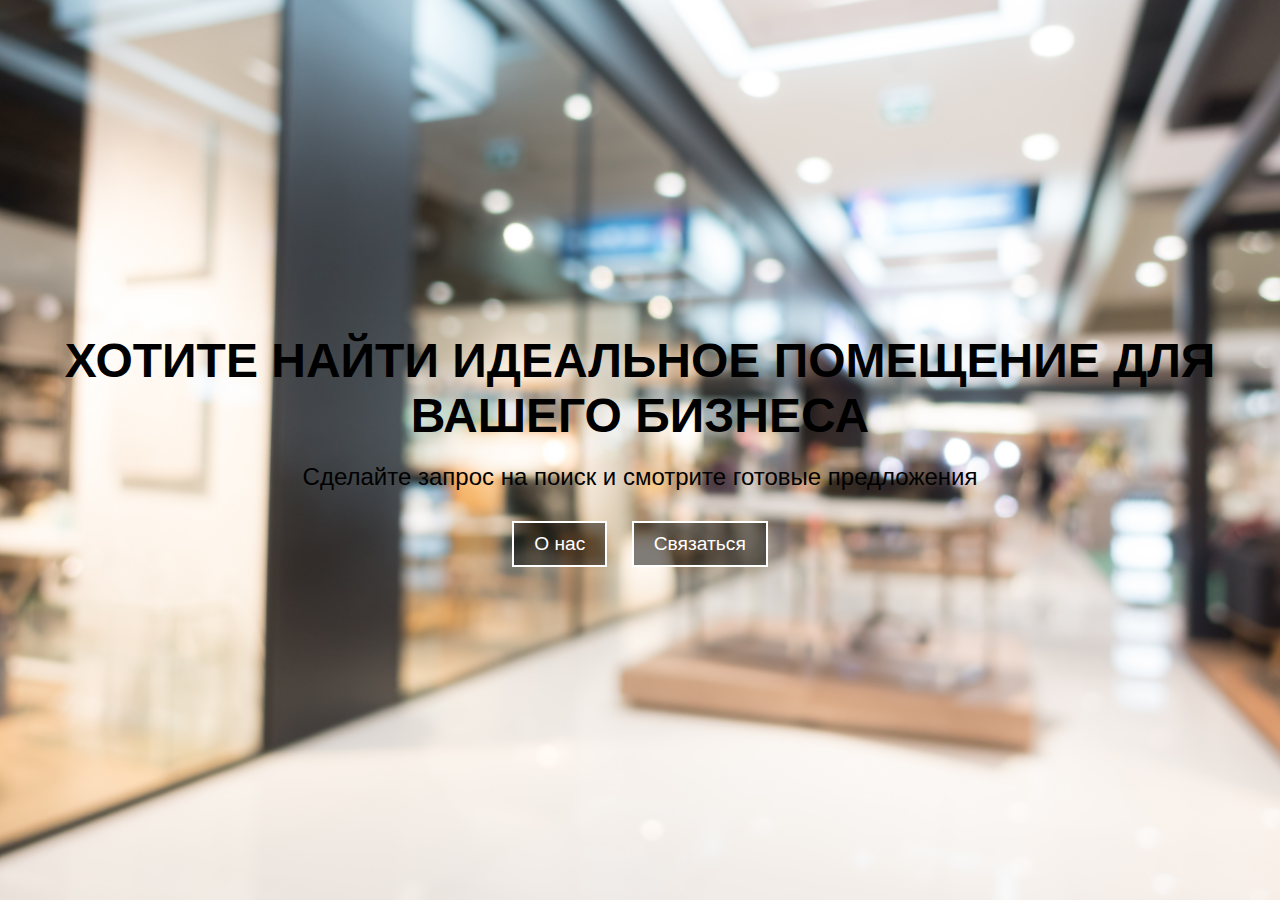
<file: index.html>
<!DOCTYPE html>
<html lang="ru">
<head>
    <meta charset="UTF-8">
    <meta name="viewport" content="width=device-width, initial-scale=1.0">
    <title>Идеальное помещение для вашего бизнеса</title>
    <link rel="stylesheet" href="styles.css">
</head>
<body>
    <div class="background">
        <div class="content">
            <h1>ХОТИТЕ НАЙТИ ИДЕАЛЬНОЕ ПОМЕЩЕНИЕ ДЛЯ ВАШЕГО БИЗНЕСА</h1>
            <p>Сделайте запрос на поиск и смотрите готовые предложения</p>
            <div class="buttons">
                <a href="about.html" class="button">О нас</a>
                <a href="#" class="button" id="contactButton">Связаться</a>
            </div>
        </div>
    </div>
    <script src="script.js"></script>
</body>
</html>
</file>
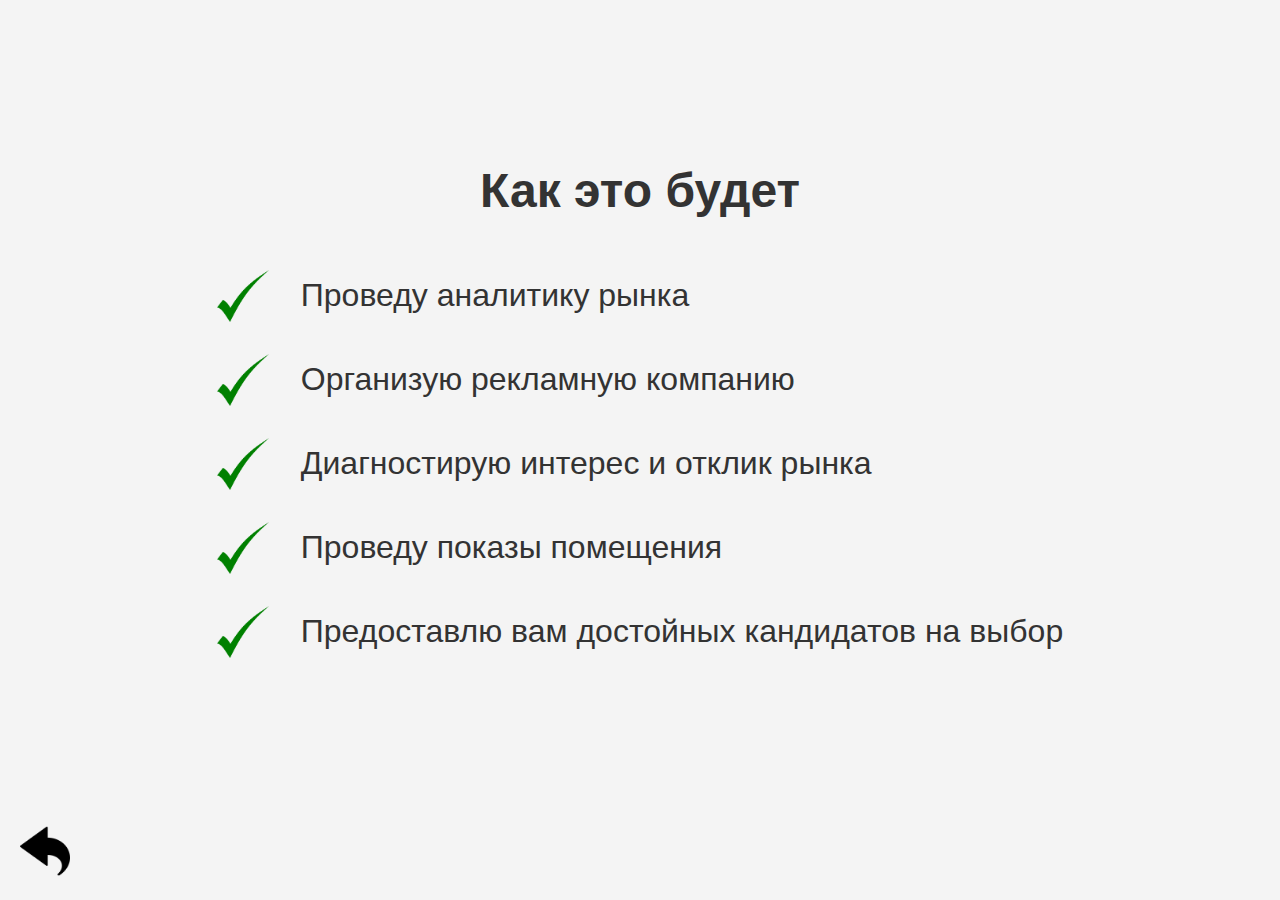
<file: about.html>
<!DOCTYPE html>
<html lang="ru">
<head>
    <meta charset="UTF-8">
    <meta name="viewport" content="width=device-width, initial-scale=1.0">
    <title>Как это будет</title>
    <link rel="stylesheet" href="styles.css">
    <style>
        body {
            font-family: Arial, sans-serif;
            margin: 0;
            padding: 0;
            display: flex;
            flex-direction: column;
            align-items: center;
            justify-content: center;
            min-height: 100vh;
            background-color: #f4f4f4;
            text-align: center;
        }
        h1 {
            font-size: 3em;
            color: #333;
            margin-bottom: 20px;
        }
        .list {
            list-style: none;
            padding: 0;
            text-align: left;
            font-size: 2em;
            margin-bottom: 80px;
        }
        .list li {
            display: flex;
            align-items: center;
            margin-bottom: 32px;
            color: #333;
        }
        .list li img {
            width: 52px;
            height: 52px;
            margin-right: 32px;
        }
        .back-button {
            position: fixed;
            bottom: 20px;
            left: 20px;
            cursor: pointer;
        }
        .back-button img {
            width: 50px;
            height: 50px;
        }
    </style>
</head>
<body>
    <h1>Как это будет</h1>
    <ul class="list">
        <li><img src="checkmark.png" alt="Галочка"> Проведу аналитику рынка</li>
        <li><img src="checkmark.png" alt="Галочка"> Организую рекламную компанию</li>
        <li><img src="checkmark.png" alt="Галочка"> Диагностирую интерес и отклик рынка</li>
        <li><img src="checkmark.png" alt="Галочка"> Проведу показы помещения</li>
        <li><img src="checkmark.png" alt="Галочка"> Предоставлю вам достойных кандидатов на выбор</li>
    </ul>
    <div class="back-button" onclick="window.history.back()">
        <img src="back-arrow.png" alt="Назад">
    </div>
</body>
</html>
</file>
<file: styles.css>
body, html {
    margin: 0;
    padding: 0;
    height: 100%;
    font-family: Arial, sans-serif;
}

.background {
    background-image: url('background1.jpg'); /* Замените на путь к вашему изображению */
    background-size: cover;
    background-position: center;
    height: 100%;
    display: flex;
    justify-content: center;
    align-items: center;
    text-align: center;
}

.content h1 {
    font-size: 3em;
    margin: 0;
    color: black; /* Черный цвет текста */
}

.content p {
    font-size: 1.5em;
    margin: 20px 0;
    color: black; /* Черный цвет текста */
}

.buttons {
    margin-top: 30px;
}

.button {
    display: inline-block;
    padding: 10px 20px;
    margin: 0 10px;
    font-size: 1.2em;
    color: white; /* Белый цвет текста на кнопках */
    background-color: rgba(0, 0, 0, 0.5);
    border: 2px solid white;
    text-decoration: none;
    transition: background-color 0.3s ease;
}

.button:hover {
    background-color: rgba(0, 0, 0, 0.8);
}
</file>
